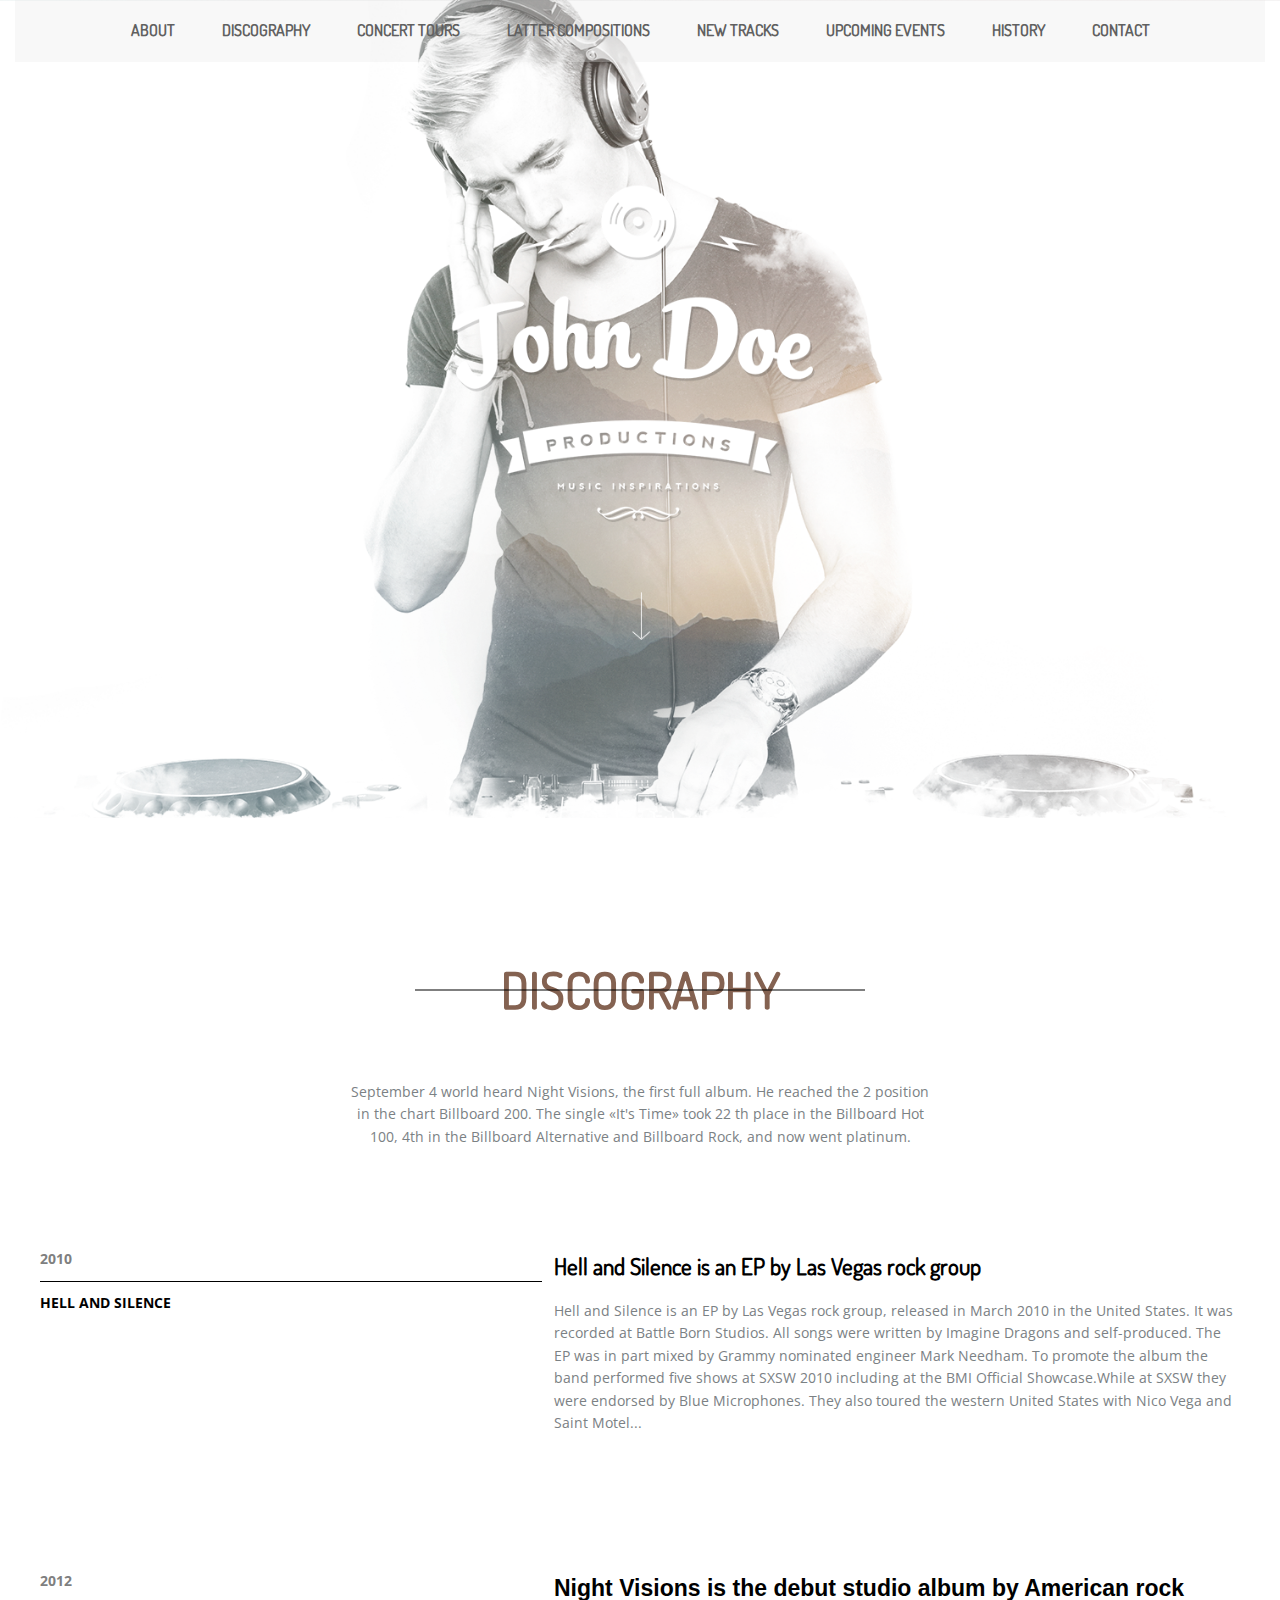
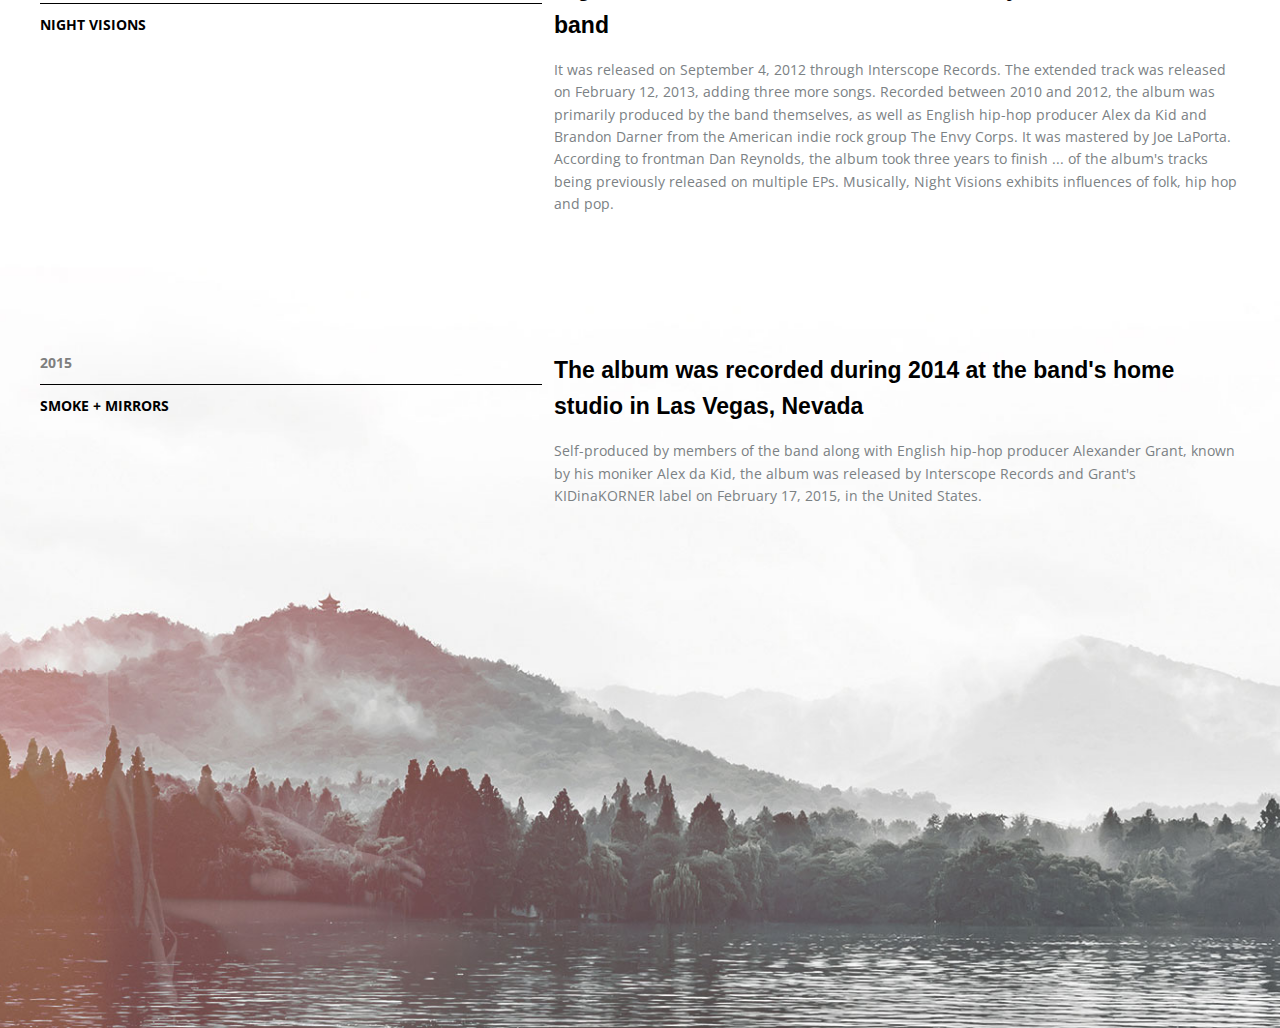
<file: amp.html>
<!DOCTYPE html>
<html ⚡ lang="en">
<head>
  <meta charset="UTF-8">
  <title>John Doe (AMP)</title>
  <meta name="viewport" content="width=device-width,minimum-scale=1,initial-scale=1">

  <!-- Обязательный скрипт AMP -->
  <script async src="https://cdn.ampproject.org/v0.js"></script>

  <!-- AMP boilerplate (обязательный) -->
  <style amp-boilerplate>
    body {
      -webkit-animation: -amp-start 8s steps(1,end) 0s 1 normal both;
      -moz-animation: -amp-start 8s steps(1,end) 0s 1 normal both;
      -ms-animation: -amp-start 8s steps(1,end) 0s 1 normal both;
      animation: -amp-start 8s steps(1,end) 0s 1 normal both
    }
    @-webkit-keyframes -amp-start {
      from {visibility: hidden}
      to {visibility: visible}
    }
    @-moz-keyframes -amp-start {
      from {visibility: hidden}
      to {visibility: visible}
    }
    @-ms-keyframes -amp-start {
      from {visibility: hidden}
      to {visibility: visible}
    }
    @keyframes -amp-start {
      from {visibility: hidden}
      to {visibility: visible}
    }
  </style>
  <noscript>
    <style amp-boilerplate>
      body {
        -webkit-animation: none;
        -moz-animation: none;
        -ms-animation: none;
        animation: none
      }
    </style>
  </noscript>
  <!-- /AMP boilerplate -->

  <!-- Весь CSS переносим в <style amp-custom> -->
  <style amp-custom>
    /* =========================
       ПОДКЛЮЧЕНИЕ ШРИФТОВ
       (Может быть не совместимо с AMP. Проверяйте валидацию.)
    ========================== */
    @font-face {
      font-family: 'Dosis';
      src: url('assets/fonts/Dosis/static/Dosis-Regular.ttf') format('truetype');
      font-weight: normal;
      font-style: normal;
    }
    @font-face {
      font-family: 'Open Sans';
      src: url('assets/fonts/Open_Sans/static/OpenSans-Regular.ttf') format('truetype');
      font-weight: normal;
      font-style: normal;
    }
    @font-face {
      font-family: 'Open Sans';
      src: url('assets/fonts/Open_Sans/static/OpenSans-Bold.ttf') format('truetype');
      font-weight: bold;
      font-style: normal;
    }

    /* Сброс и базовые стили */
    * {
      box-sizing: border-box;
      margin: 0;
      padding: 0;
    }
    body {
      margin: 0;
      font-family: 'Open Sans', Arial, sans-serif;
      font-size: 14px;
      line-height: 1.6;
      color: #606060;
    }
    h1, h2, h3, h4, h5, h6 {
      margin: 0;
    }
    h1 {
      font-family: 'Dosis', Arial, sans-serif;
      font-size: 50px; /* Упрощённое округление "50,49px" -> 50px */
      color: #000;
    }

    /* Контейнер */
    .container {
      width: 100%;
      max-width: 1999px;
      margin: 0 auto;
      padding: 0 15px;
    }

    /* =========================
       HEADER
    ========================== */
    .header {
      width: 100%;
      /* В оригинале height: 100vh;, AMP это может принять, но лучше фиксированно или responsive.
         Для наглядности оставим 100vh. Проверяйте валидации. */
      height: 100vh;

      /* Фоновое изображение */
      background: url("assets/images/header.png") center no-repeat;
      background-size: cover;
      position: relative;
    }

    /* Меню */
    .menu {
      position: relative;
      width: 100%;
      max-width: 2000px;
      height: 62px;
      margin: 0 auto;
      display: flex;
      justify-content: space-around;
      align-items: center;
      z-index: 1;
    }
    .menu::before {
      content: '';
      position: absolute;
      top: 0;
      left: 0;
      width: 100%;
      height: 100%;
      background: url("assets/images/pra_01.jpg") center no-repeat;
      background-size: cover;
      opacity: 0.3;
      z-index: -1;
    }
    .menu ul {
      list-style: none;
      margin: 0;
      padding: 0;
      display: flex;
      gap: 47px;
    }
    .menu li a {
      font-family: 'Dosis', Arial, sans-serif;
      font-size: 16px;
      font-weight: bold;
      text-decoration: none;
      color: #606060;
      position: relative;
      transition: color 0.3s;
    }
    .menu_link:hover {
      color: #000;
      text-decoration: none;
      transition: color 0.2s linear;
    }
    .menu_link:after {
      content:"";
      display: block;
      width: 100%;
      height: 3px;
      background-color: #000;
      position: absolute;
      top: 100%;
      left: 0;
      z-index: 1;
      display: none;
    }
    .menu_link:hover:after {
      display: block;
    }

    /* =========================
       Раздел DISCROGRAPHY
    ========================== */
    .discography {
      width: 100%;
      /* Минимальная высота в оригинале 1728px; в AMP старайтесь гибко. Оставим как есть. */
      min-height: 1728px;
      background: url("assets/images/discographi.jpg") center center no-repeat;
      background-size: cover;
      padding: 50px 0;
    }
    .discography-title {
      font-family: 'Dosis', Arial, sans-serif;
      font-size: 50px;
      font-weight: bold;
      text-transform: uppercase;
      color: #846251;
      margin-bottom: 51px;
      text-align: center;
      position: relative;
    }
    .discography-title:after {
      content: "";
      position: absolute;
      left: 50%;
      top: 50%;
      transform: translate(-50%, -50%);
      width: 450px;
      height: 1px;
      background-color: #000;
    }
    .discography-description {
      font-family: 'Open Sans', Arial, sans-serif;
      font-size: 14px;
      line-height: 1.6;
      color: #7b8184;
      text-align: center;
      margin: 0 auto 100px;
      max-width: 580px;
      height: auto;
    }

    /* Блок альбомов (общий) */
    .album {
      display: flex;
      align-items: flex-start;
      justify-content: space-between;
      max-width: 1200px;
      margin: 0 auto;
    }
    .album:not(:last-child) {
      margin-bottom: 116px;
    }

    /* Год и подзаголовок альбома */
    .album-info {
      text-align: left;
      width: 200px;
    }
    .album-year {
      font-family: 'Open Sans', Arial, sans-serif;
      font-size: 14px;
      font-weight: bold;
      color: #7f7f7f;
      margin-bottom: 10px;
    }
    .album-line {
      width: 502px;
      height: 1px;
      background-color: #000;
      margin: 10px 0;
    }
    .album-subtitle {
      font-family: 'Open Sans', Arial, sans-serif;
      font-size: 14px;
      font-weight: bold;
      color: #000;
      text-transform: uppercase;
      margin-top: 10px;
    }

    /* Контент альбома */
    .album-content {
      max-width: 686px;
      margin-left: 0;
      margin-right: 0;
      flex-grow: 1;
    }
    .album-title {
      font-family: 'Dosis', Arial, sans-serif;
      font-size: 23px;
      font-weight: bold;
      color: #000;
      margin-bottom: 15px;
    }
    .album-description-title {
      font-family: 'Simsun', Arial, sans-serif;
      font-size: 23px;
      font-weight: bold;
      color: #000;
      margin-bottom: 15px;
    }
    .album-description {
      font-family: 'Open Sans', Arial, sans-serif;
      font-size: 14px;
      line-height: 1.6;
      color: #7b8184;
      margin-bottom: 20px;
    }

    /* Кнопка (Play) */
    .album-button {
      margin-top: 20px;
      text-align: left;
    }
    /* При наведении немного увеличиваем */
    .album-button amp-img {
      transition: transform 0.3s ease, opacity 0.3s ease;
      cursor: pointer;
    }
    .album-button amp-img:hover {
      transform: scale(1.1);
      opacity: 0.8;
    }
  </style>
</head>
<body>

  <!-- Шапка сайта (header) -->
  <header class="header">
    <div class="container">
      <nav class="menu">
        <ul>
          <li><a class="menu_link" href="#">ABOUT</a></li>
          <li><a class="menu_link" href="#">DISCOGRAPHY</a></li>
          <li><a class="menu_link" href="#">CONCERT TOURS</a></li>
          <li><a class="menu_link" href="#">LATTER COMPOSITIONS</a></li>
          <li><a class="menu_link" href="#">NEW TRACKS</a></li>
          <li><a class="menu_link" href="#">UPCOMING EVENTS</a></li>
          <li><a class="menu_link" href="#">HISTORY</a></li>
          <li><a class="menu_link" href="#">CONTACT</a></li>
        </ul>
      </nav>
    </div>
  </header>

  <!-- Раздел Discography -->
  <section class="discography">
    <div class="container">
      <h2 class="discography-title">DISCOGRAPHY</h2>
      <p class="discography-description">
        September 4 world heard Night Visions, the first full album. He reached the 2 position in the chart Billboard 200. The single «It's Time» took 22 th place in the Billboard Hot 100, 4th in the Billboard Alternative and Billboard Rock, and now went platinum.
      </p>

      <div class="container">
        <!-- Первый блок альбома -->
        <div class="album">
          <div>
            <div class="album-year">
              2010
              <div class="album-line"></div>
              <div class="album-subtitle">Hell and Silence</div>
            </div>
          </div>

          <div class="album-content">
            <h3 class="album-title">Hell and Silence is an EP by Las Vegas rock group</h3>
            <p class="album-description">
              Hell and Silence is an EP by Las Vegas rock group, released in March 2010 in the United States. It was recorded at Battle Born Studios. All songs were written by Imagine Dragons and self-produced. The EP was in part mixed by Grammy nominated engineer Mark Needham.
              To promote the album the band performed five shows at SXSW 2010 including at the BMI Official Showcase.While at SXSW they were endorsed by Blue Microphones. They also toured the western United States with Nico Vega and Saint Motel...
            </p>
            <div class="album-button">
              <!-- amp-img вместо img -->
              <amp-img 
                src="assets/images/Play1.png"
                alt="Play"
                width="196"
                height="56"
                layout="fixed">
              </amp-img>
            </div>
          </div>
        </div>

        <!-- Второй блок альбома -->
        <div class="album">
          <div class="album-info">
            <p class="album-year">2012</p>
            <div class="album-line"></div>
            <p class="album-subtitle">Night Visions</p>
          </div>

          <div class="album-content">
            <h3 class="album-description-title">
              Night Visions is the debut studio album by American rock band
            </h3>
            <p class="album-description">
              It was released on September 4, 2012 through Interscope Records. The extended track was released on February 12, 2013, adding three more songs. Recorded between 2010 and 2012, the album was primarily produced by the band themselves, as well as English hip-hop producer Alex da Kid and Brandon Darner from the American indie rock group The Envy Corps. It was mastered by Joe LaPorta. According to frontman Dan Reynolds, the album took three years to finish ...
              of the album's tracks being previously released on multiple EPs. Musically, Night Visions exhibits influences of folk, hip hop and pop.
            </p>
            <div class="album-button">
              <amp-img
                src="assets/images/Play2.png"
                alt="Play Button"
                width="196"
                height="56"
                layout="fixed">
              </amp-img>
            </div>
          </div>
        </div>

        <!-- Третий блок альбома -->
        <div class="album">
          <div class="album-info">
            <p class="album-year">2015</p>
            <div class="album-line"></div>
            <p class="album-subtitle">Smoke + Mirrors</p>
          </div>
          <div class="album-content">
            <h3 class="album-description-title">
              The album was recorded during 2014 at the band's home studio in Las Vegas, Nevada
            </h3>
            <p class="album-description">
              Self-produced by members of the band along with English hip-hop producer Alexander Grant, known by his moniker Alex da Kid, the album was released by Interscope Records and Grant's KIDinaKORNER label on February 17, 2015, in the United States.
            </p>
            <div class="album-button">
              <amp-img
                src="assets/images/Play3.jpg"
                alt="Play Button"
                width="196"
                height="56"
                layout="fixed">
              </amp-img>
            </div>
          </div>
        </div>
      </div> <!-- /container -->
    </div> <!-- /container -->
  </section>
</body>
</html>
</file>
